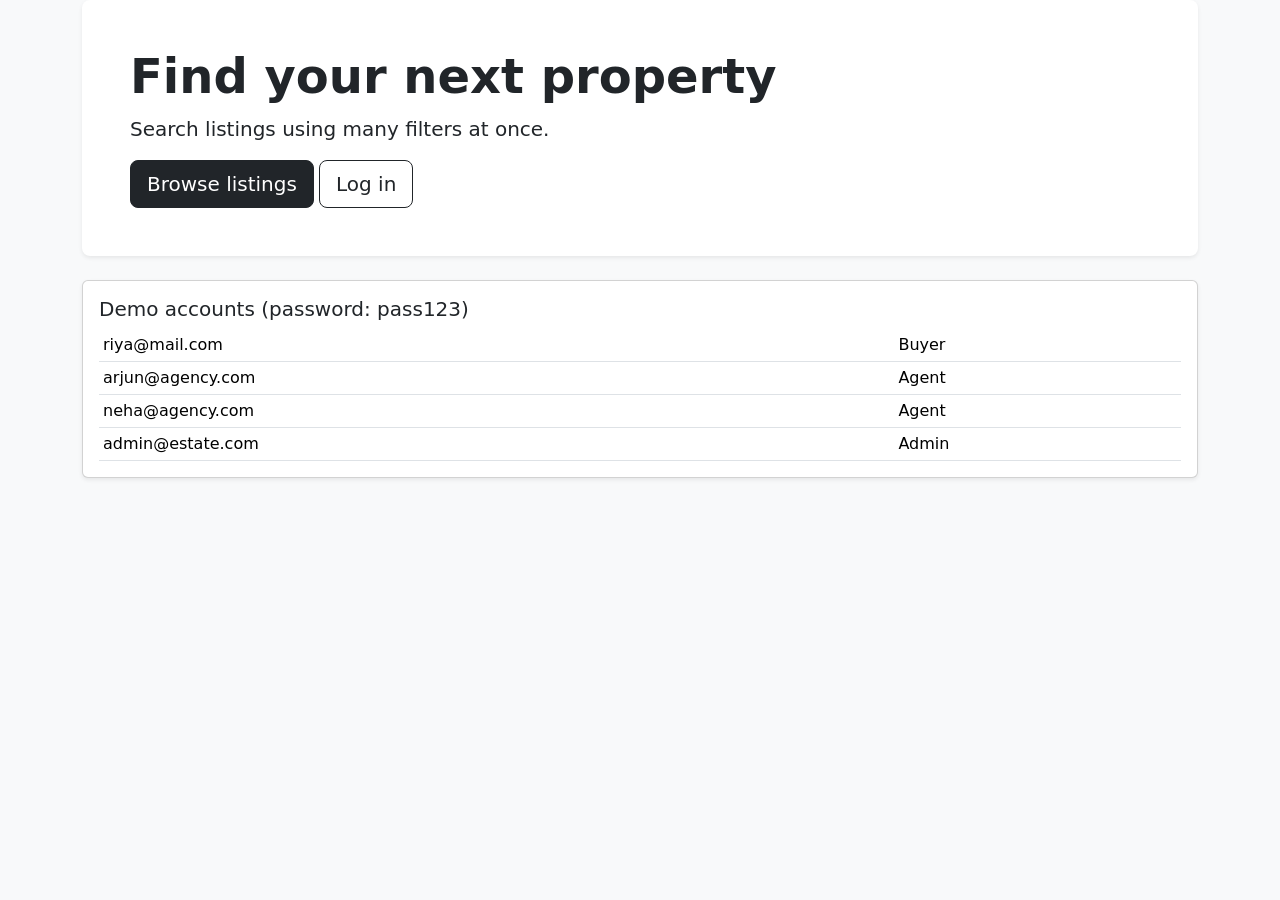
<file: src/main/resources/templates/index.html>
<!DOCTYPE html>
<html lang="en" xmlns:th="http://www.thymeleaf.org">
<head>
    <meta charset="UTF-8">
    <meta name="viewport" content="width=device-width, initial-scale=1">
    <title>HomeScout</title>
    <link href="https://cdn.jsdelivr.net/npm/bootstrap@5.3.3/dist/css/bootstrap.min.css" rel="stylesheet">
</head>
<body class="bg-light">

<div th:replace="~{fragments :: nav}"></div>
<div th:replace="~{fragments :: flash}"></div>

<div class="container">
    <div class="p-5 mb-4 bg-white rounded-3 shadow-sm">
        <h1 class="display-5 fw-bold">Find your next property</h1>
        <p class="lead">Search listings using many filters at once.</p>
        <a class="btn btn-dark btn-lg" th:href="@{/listings}">Browse listings</a>
        <a class="btn btn-outline-dark btn-lg" th:href="@{/login}" th:if="${currentUser == null}">Log in</a>
    </div>

    <div class="card shadow-sm" th:if="${currentUser == null}">
        <div class="card-body">
            <h5 class="card-title">Demo accounts (password: pass123)</h5>
            <table class="table table-sm mb-0">
                <tbody>
                <tr><td>riya@mail.com</td><td>Buyer</td></tr>
                <tr><td>arjun@agency.com</td><td>Agent</td></tr>
                <tr><td>neha@agency.com</td><td>Agent</td></tr>
                <tr><td>admin@estate.com</td><td>Admin</td></tr>
                </tbody>
            </table>
        </div>
    </div>
</div>

</body>
</html>
</file>
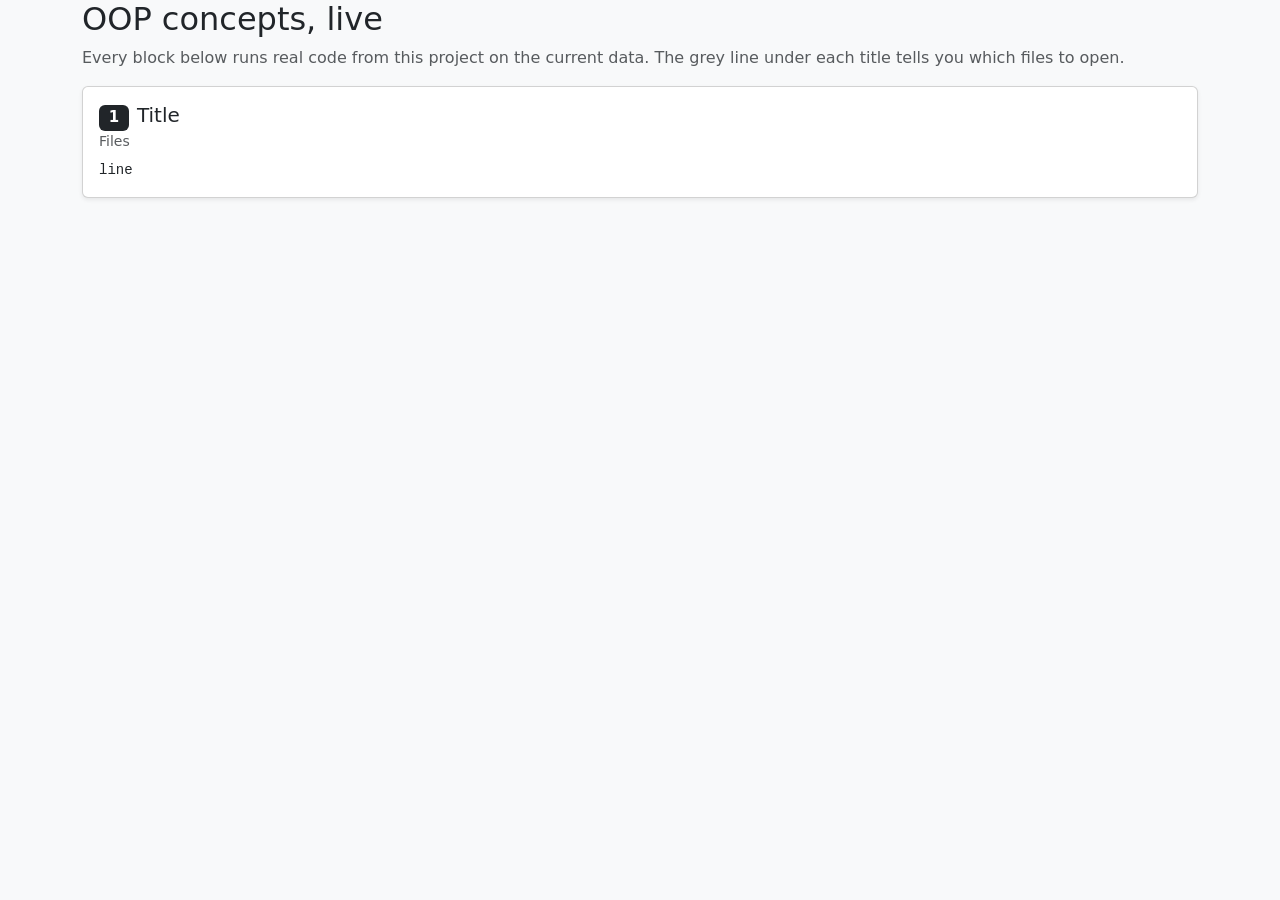
<file: src/main/resources/templates/concepts.html>
<!DOCTYPE html>
<html lang="en" xmlns:th="http://www.thymeleaf.org">
<head>
    <meta charset="UTF-8">
    <meta name="viewport" content="width=device-width, initial-scale=1">
    <title>OOP concepts - HomeScout</title>
    <link href="https://cdn.jsdelivr.net/npm/bootstrap@5.3.3/dist/css/bootstrap.min.css" rel="stylesheet">
</head>
<body class="bg-light">

<div th:replace="~{fragments :: nav}"></div>

<div class="container pb-5">
    <h2>OOP concepts, live</h2>
    <p class="text-muted">
        Every block below runs real code from this project on the current data.
        The grey line under each title tells you which files to open.
    </p>

    <div class="card shadow-sm mb-3" th:each="s : ${sections}">
        <div class="card-body">
            <h5 class="card-title mb-0">
                <span class="badge text-bg-dark me-2" th:text="${s.number}">1</span><span th:text="${s.title}">Title</span>
            </h5>
            <div class="small text-muted mb-2" th:text="'Files: ' + ${s.where}">Files</div>
            <div class="font-monospace small text-break" style="white-space: pre-wrap;"
                 th:each="l : ${s.lines}" th:text="${l}">line</div>
        </div>
    </div>
</div>

</body>
</html>
</file>
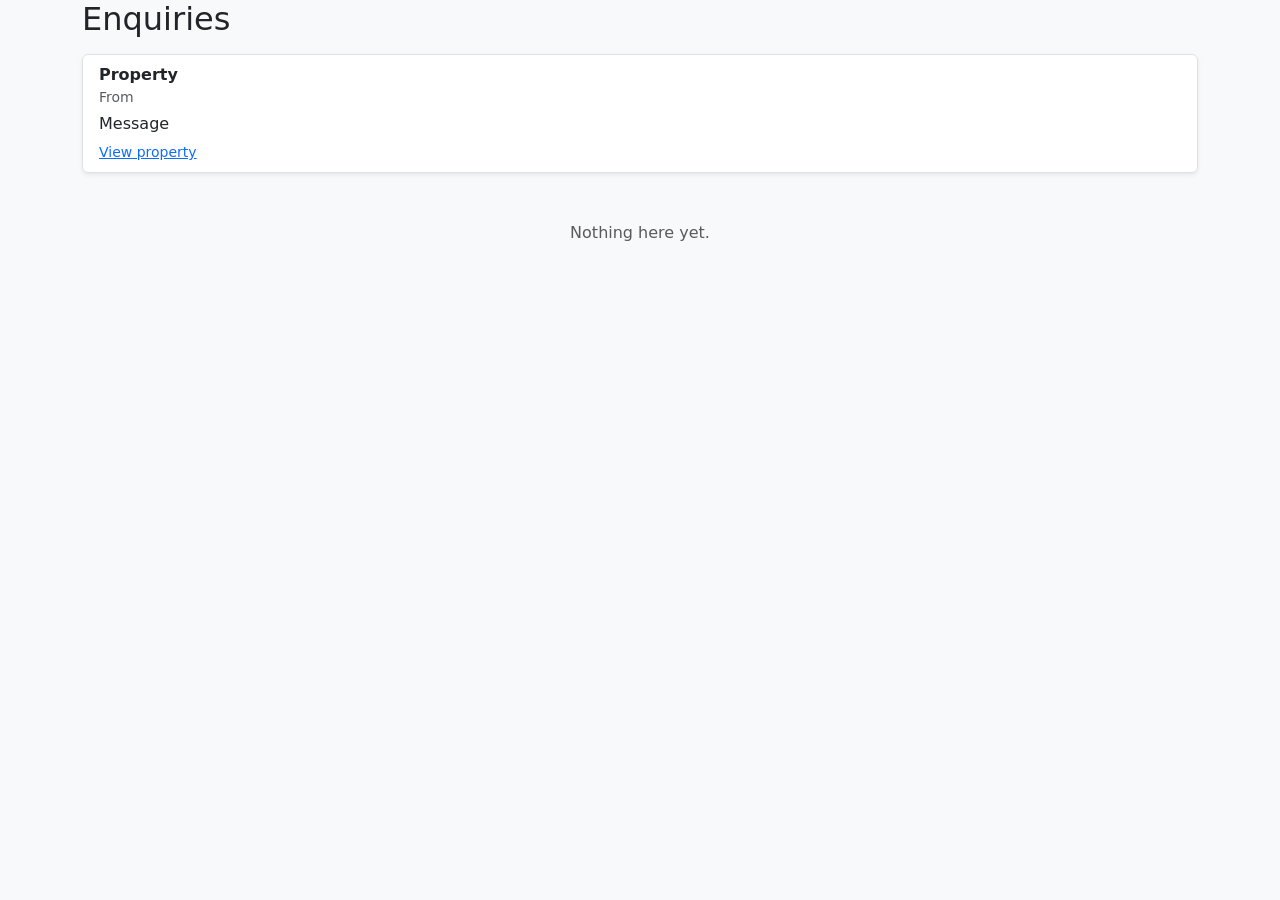
<file: src/main/resources/templates/enquiries.html>
<!DOCTYPE html>
<html lang="en" xmlns:th="http://www.thymeleaf.org">
<head>
    <meta charset="UTF-8">
    <meta name="viewport" content="width=device-width, initial-scale=1">
    <title>Enquiries - HomeScout</title>
    <link href="https://cdn.jsdelivr.net/npm/bootstrap@5.3.3/dist/css/bootstrap.min.css" rel="stylesheet">
</head>
<body class="bg-light">

<div th:replace="~{fragments :: nav}"></div>
<div th:replace="~{fragments :: flash}"></div>

<div class="container">
    <h2 class="mb-3" th:text="${heading}">Enquiries</h2>

    <div class="list-group shadow-sm">
        <div class="list-group-item" th:each="e : ${rows}">
            <div class="fw-semibold" th:text="${e.property.title}">Property</div>
            <div class="small text-muted"
                 th:text="'From ' + ${e.buyer.name} + ' (' + ${e.buyer.email} + ')'">From</div>
            <div class="my-1" th:text="${e.message}">Message</div>
            <a class="small" th:href="@{/listings/{id}(id=${e.property.id})}">View property</a>
        </div>
    </div>

    <div class="text-center text-muted py-5" th:if="${rows.isEmpty()}">Nothing here yet.</div>
</div>

</body>
</html>
</file>
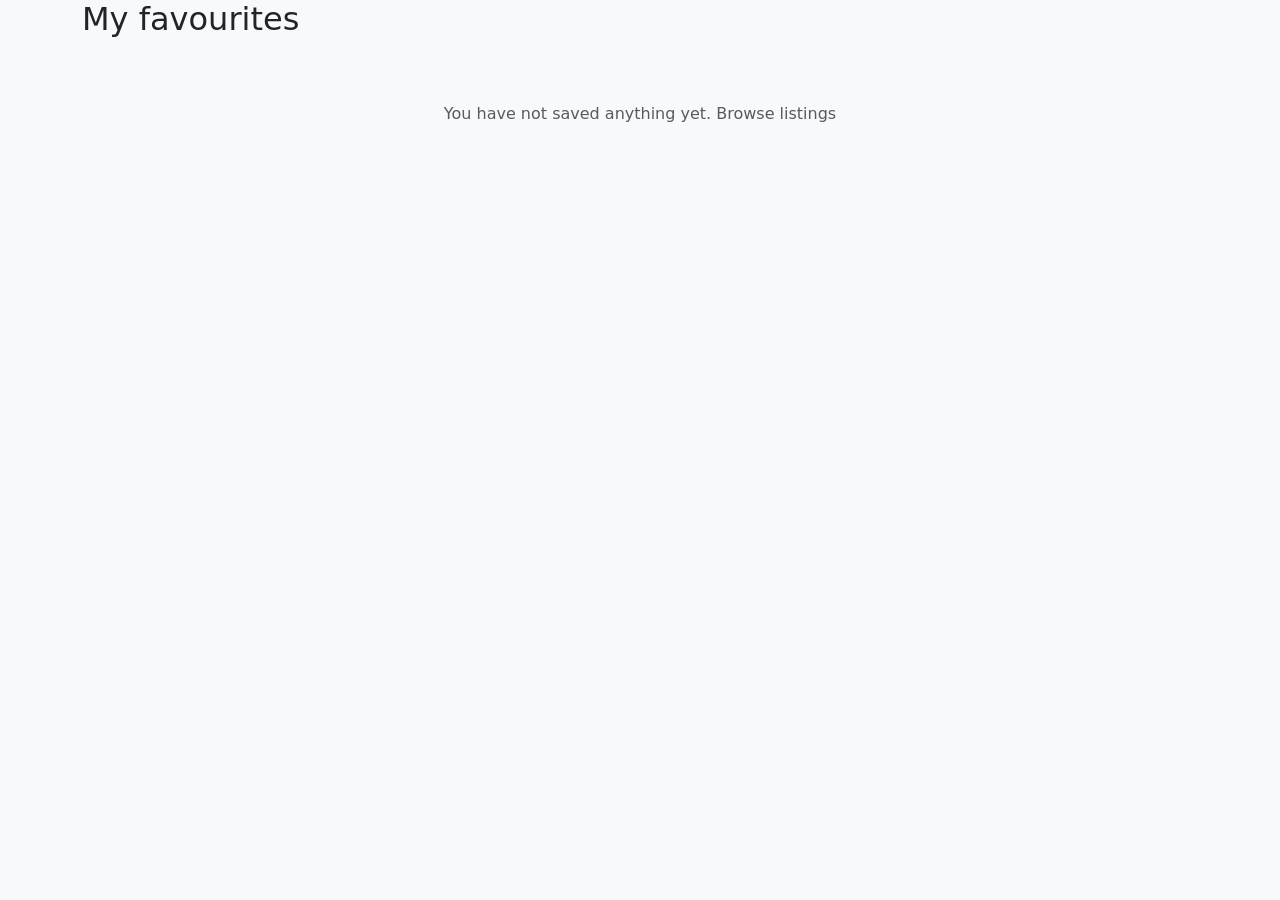
<file: src/main/resources/templates/favourites.html>
<!DOCTYPE html>
<html lang="en" xmlns:th="http://www.thymeleaf.org">
<head>
    <meta charset="UTF-8">
    <meta name="viewport" content="width=device-width, initial-scale=1">
    <title>Favourites - HomeScout</title>
    <link href="https://cdn.jsdelivr.net/npm/bootstrap@5.3.3/dist/css/bootstrap.min.css" rel="stylesheet">
</head>
<body class="bg-light">

<div th:replace="~{fragments :: nav}"></div>
<div th:replace="~{fragments :: flash}"></div>

<div class="container">
    <h2 class="mb-3">My favourites</h2>

    <div class="row g-3">
        <th:block th:each="c : ${cards}">
            <div th:replace="~{fragments :: card(${c}, true, '/favourites')}"></div>
        </th:block>
    </div>

    <div class="text-center text-muted py-5" th:if="${cards.isEmpty()}">
        You have not saved anything yet. <a th:href="@{/listings}">Browse listings</a>
    </div>
</div>

</body>
</html>
</file>
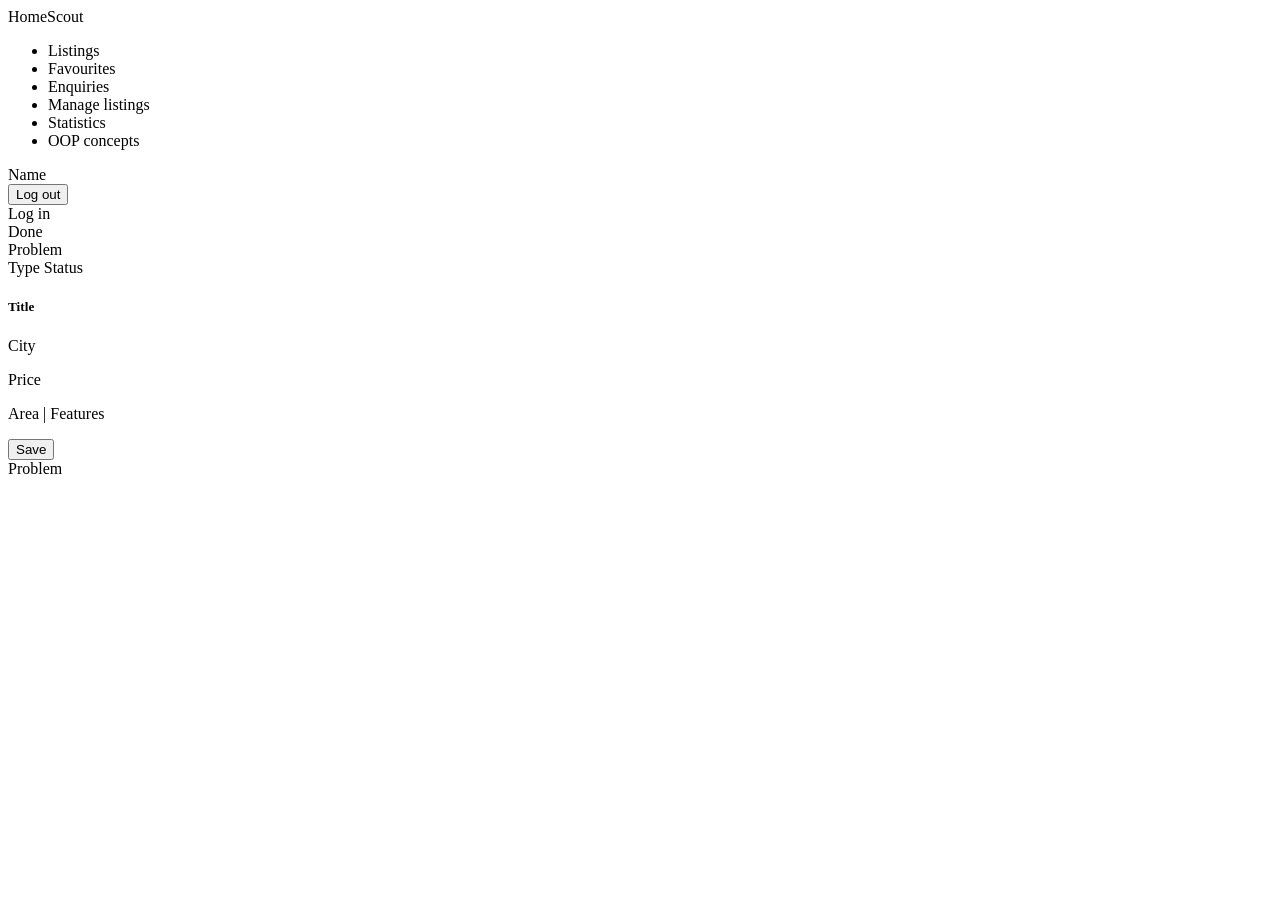
<file: src/main/resources/templates/fragments.html>
<!DOCTYPE html>
<html lang="en" xmlns:th="http://www.thymeleaf.org">
<body>

<!-- ================= MENU BAR (also loads our own stylesheet) ================= -->
<th:block th:fragment="nav">
    <link rel="stylesheet" th:href="@{/css/app.css}">
    <nav class="navbar navbar-expand navbar-dark bg-dark mb-4">
        <div class="container flex-wrap">
            <a class="navbar-brand" th:href="@{/}">HomeScout</a>
            <ul class="navbar-nav me-auto flex-wrap">
                <li class="nav-item"><a class="nav-link" th:href="@{/listings}">Listings</a></li>
                <li class="nav-item" th:if="${currentUser != null and currentUser.buyer}">
                    <a class="nav-link" th:href="@{/favourites}">Favourites</a>
                </li>
                <li class="nav-item" th:if="${currentUser != null}">
                    <a class="nav-link" th:href="@{/enquiries}">Enquiries</a>
                </li>
                <li class="nav-item" th:if="${currentUser != null and (currentUser.agent or currentUser.admin)}">
                    <a class="nav-link" th:href="@{/manage}">Manage listings</a>
                </li>
                <li class="nav-item" th:if="${currentUser != null and currentUser.admin}">
                    <a class="nav-link" th:href="@{/admin/stats}">Statistics</a>
                </li>
                <li class="nav-item"><a class="nav-link" th:href="@{/concepts}">OOP concepts</a></li>
            </ul>
            <span class="navbar-text me-3" th:if="${currentUser != null}"
                  th:text="${currentUser.name} + ' (' + ${currentUser.role} + ')'">Name</span>
            <form th:if="${currentUser != null}" th:action="@{/logout}" method="post" class="d-inline">
                <button type="submit" class="btn btn-outline-light btn-sm">Log out</button>
            </form>
            <a th:if="${currentUser == null}" class="btn btn-outline-light btn-sm" th:href="@{/login}">Log in</a>
        </div>
    </nav>
</th:block>

<!-- ================= GREEN / RED MESSAGES ================= -->
<div th:fragment="flash" class="container">
    <div class="alert alert-success" th:if="${flashMessage != null}" th:text="${flashMessage}">Done</div>
    <div class="alert alert-danger" th:if="${flashError != null}" th:text="${flashError}">Problem</div>
</div>

<!-- ================= ONE PROPERTY CARD ================= -->
<div th:fragment="card(c, saved, next)" class="col-md-6 col-xl-4">
    <div class="card h-100 shadow-sm">
        <div class="card-body">
            <div class="d-flex justify-content-between">
                <span class="badge text-bg-secondary" th:text="${c.type}">Type</span>
                <span class="badge" th:classappend="'text-bg-' + ${c.statusClass}" th:text="${c.status}">Status</span>
            </div>
            <h5 class="card-title mt-2">
                <a th:href="@{/listings/{id}(id=${c.id})}" class="stretched-link text-decoration-none text-dark"
                   th:text="${c.title}">Title</a>
            </h5>
            <p class="text-muted mb-1" th:text="${c.city}">City</p>
            <p class="fs-5 fw-semibold mb-1" th:text="${c.price}">Price</p>
            <p class="mb-2 small" th:text="${c.area} + ' | ' + ${c.features}">Area | Features</p>

            <form th:if="${currentUser != null and currentUser.buyer}" method="post"
                  th:action="@{/favourites/{id}/toggle(id=${c.id})}" style="position: relative; z-index: 2;">
                <input type="hidden" name="next" th:value="${next}">
                <button type="submit" class="btn btn-sm"
                        th:classappend="${saved} ? 'btn-danger' : 'btn-outline-danger'"
                        th:text="${saved} ? 'Saved - click to remove' : 'Save to favourites'">Save</button>
            </form>
        </div>
    </div>
</div>

<!-- ================= RED TEXT UNDER A FORM FIELD ================= -->
<div th:fragment="fieldError(name)" class="text-danger small" th:if="${errors[name] != null}"
     th:text="${errors[name]}">Problem</div>

</body>
</html>
</file>
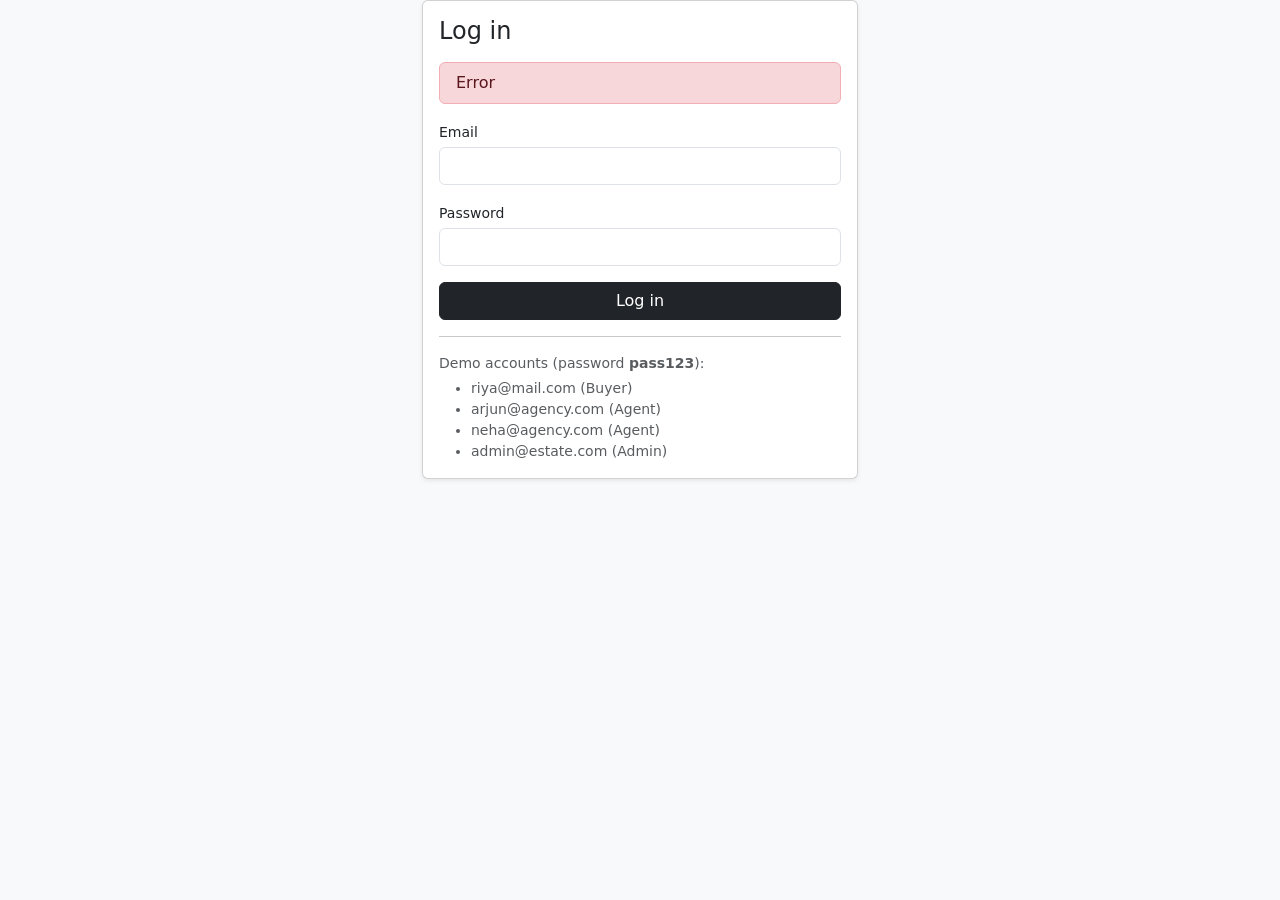
<file: src/main/resources/templates/login.html>
<!DOCTYPE html>
<html lang="en" xmlns:th="http://www.thymeleaf.org">
<head>
    <meta charset="UTF-8">
    <meta name="viewport" content="width=device-width, initial-scale=1">
    <title>Log in - HomeScout</title>
    <link href="https://cdn.jsdelivr.net/npm/bootstrap@5.3.3/dist/css/bootstrap.min.css" rel="stylesheet">
</head>
<body class="bg-light">

<div th:replace="~{fragments :: nav}"></div>
<div th:replace="~{fragments :: flash}"></div>

<div class="container" style="max-width: 460px;">
    <div class="card shadow-sm">
        <div class="card-body">
            <h4 class="card-title mb-3">Log in</h4>

            <div class="alert alert-danger py-2" th:if="${loginError != null}" th:text="${loginError}">Error</div>

            <form method="post" th:action="@{/login}">
                <label class="form-label small mb-1">Email</label>
                <input type="email" name="email" class="form-control mb-3" th:value="${email}" required>
                <label class="form-label small mb-1">Password</label>
                <input type="password" name="password" class="form-control mb-3" required>
                <button type="submit" class="btn btn-dark w-100">Log in</button>
            </form>

            <hr>
            <p class="small text-muted mb-1">Demo accounts (password <b>pass123</b>):</p>
            <ul class="small text-muted mb-0">
                <li>riya@mail.com (Buyer)</li>
                <li>arjun@agency.com (Agent)</li>
                <li>neha@agency.com (Agent)</li>
                <li>admin@estate.com (Admin)</li>
            </ul>
        </div>
    </div>
</div>

</body>
</html>
</file>
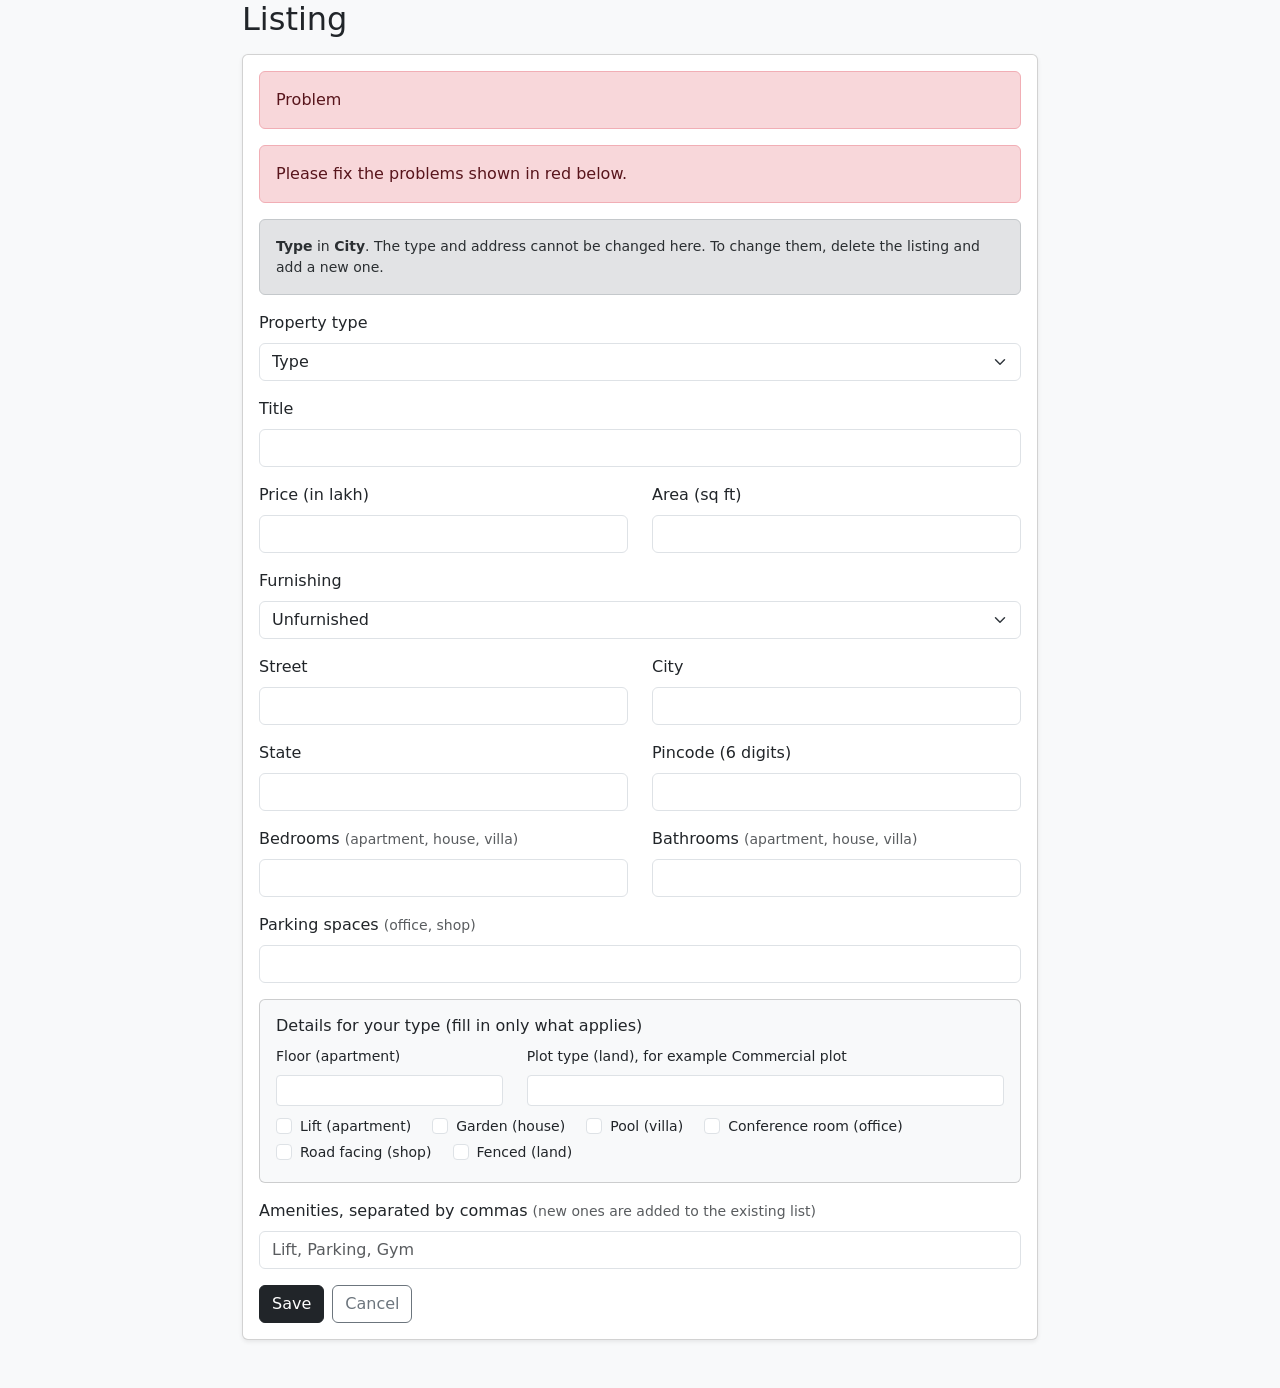
<file: src/main/resources/templates/manage-form.html>
<!DOCTYPE html>
<html lang="en" xmlns:th="http://www.thymeleaf.org">
<head>
    <meta charset="UTF-8">
    <meta name="viewport" content="width=device-width, initial-scale=1">
    <title>Listing form - HomeScout</title>
    <link href="https://cdn.jsdelivr.net/npm/bootstrap@5.3.3/dist/css/bootstrap.min.css" rel="stylesheet">
</head>
<body class="bg-light">

<div th:replace="~{fragments :: nav}"></div>

<div class="container pb-5" style="max-width: 820px;">
    <h2 class="mb-3" th:text="${editing} ? ('Edit listing #' + ${p.id}) : 'Add a new listing'">Listing</h2>

    <form method="post" th:action="${editing} ? @{/manage/{id}(id=${p.id})} : @{/manage}"
          class="card card-body shadow-sm">

        <div class="alert alert-danger" th:if="${errors['form'] != null}" th:text="${errors['form']}">Problem</div>
        <div class="alert alert-danger" th:if="${!errors.isEmpty() and errors['form'] == null}">
            Please fix the problems shown in red below.
        </div>

        <!-- ===== edit mode: what cannot be changed ===== -->
        <div class="alert alert-secondary small" th:if="${editing}">
            <b th:text="${p.type}">Type</b> in <b th:text="${p.city}">City</b>.
            The type and address cannot be changed here. To change them, delete the listing and add a new one.
        </div>

        <!-- ===== add mode: type ===== -->
        <div class="mb-3" th:if="${!editing}">
            <label class="form-label">Property type</label>
            <select name="type" class="form-select">
                <option th:each="t : ${typeOptions}" th:value="${t}" th:text="${t}"
                        th:selected="${t == form.type}">Type</option>
            </select>
            <div th:replace="~{fragments :: fieldError('type')}"></div>
        </div>

        <!-- ===== always: title, price, area, furnishing ===== -->
        <div class="mb-3">
            <label class="form-label">Title</label>
            <input type="text" name="title" class="form-control" th:value="${form.title}">
            <div th:replace="~{fragments :: fieldError('title')}"></div>
        </div>

        <div class="row">
            <div class="col-md-6 mb-3">
                <label class="form-label">Price (in lakh)</label>
                <input type="number" step="any" name="priceLakh" class="form-control" th:value="${form.priceLakh}">
                <div th:replace="~{fragments :: fieldError('priceLakh')}"></div>
            </div>
            <div class="col-md-6 mb-3">
                <label class="form-label">Area (sq ft)</label>
                <input type="number" step="any" name="area" class="form-control" th:value="${form.area}">
                <div th:replace="~{fragments :: fieldError('area')}"></div>
            </div>
        </div>

        <div class="mb-3">
            <label class="form-label">Furnishing</label>
            <select name="furnishing" class="form-select">
                <option value="Unfurnished" th:selected="${form.furnishing == 'Unfurnished'}">Unfurnished</option>
                <option value="Semi" th:selected="${form.furnishing == 'Semi'}">Semi-furnished</option>
                <option value="Furnished" th:selected="${form.furnishing == 'Furnished'}">Furnished</option>
            </select>
        </div>

        <!-- ===== add mode: address ===== -->
        <div th:if="${!editing}">
            <div class="row">
                <div class="col-md-6 mb-3">
                    <label class="form-label">Street</label>
                    <input type="text" name="street" class="form-control" th:value="${form.street}">
                    <div th:replace="~{fragments :: fieldError('street')}"></div>
                </div>
                <div class="col-md-6 mb-3">
                    <label class="form-label">City</label>
                    <input type="text" name="city" class="form-control" th:value="${form.city}">
                    <div th:replace="~{fragments :: fieldError('city')}"></div>
                </div>
            </div>
            <div class="row">
                <div class="col-md-6 mb-3">
                    <label class="form-label">State</label>
                    <input type="text" name="state" class="form-control" th:value="${form.state}">
                    <div th:replace="~{fragments :: fieldError('state')}"></div>
                </div>
                <div class="col-md-6 mb-3">
                    <label class="form-label">Pincode (6 digits)</label>
                    <input type="text" name="pincode" class="form-control" th:value="${form.pincode}">
                    <div th:replace="~{fragments :: fieldError('pincode')}"></div>
                </div>
            </div>
        </div>

        <!-- ===== bedrooms and bathrooms: houses, villas, apartments ===== -->
        <div class="row" th:if="${!editing or showBeds}">
            <div class="col-md-6 mb-3">
                <label class="form-label">Bedrooms <span class="text-muted small" th:if="${!editing}">(apartment, house, villa)</span></label>
                <input type="number" name="bedrooms" class="form-control" th:value="${form.bedrooms}">
                <div th:replace="~{fragments :: fieldError('bedrooms')}"></div>
            </div>
            <div class="col-md-6 mb-3">
                <label class="form-label">Bathrooms <span class="text-muted small" th:if="${!editing}">(apartment, house, villa)</span></label>
                <input type="number" name="bathrooms" class="form-control" th:value="${form.bathrooms}">
                <div th:replace="~{fragments :: fieldError('bathrooms')}"></div>
            </div>
        </div>

        <!-- ===== parking: offices and shops ===== -->
        <div class="mb-3" th:if="${!editing or showParking}">
            <label class="form-label">Parking spaces <span class="text-muted small" th:if="${!editing}">(office, shop)</span></label>
            <input type="number" name="parking" class="form-control" th:value="${form.parking}">
            <div th:replace="~{fragments :: fieldError('parking')}"></div>
        </div>

        <!-- ===== add mode: details that depend on the type ===== -->
        <div class="card bg-light mb-3" th:if="${!editing}">
            <div class="card-body">
                <h6 class="card-title">Details for your type (fill in only what applies)</h6>
                <div class="row">
                    <div class="col-md-4 mb-2">
                        <label class="form-label small">Floor (apartment)</label>
                        <input type="number" name="floor" class="form-control form-control-sm" th:value="${form.floor}">
                        <div th:replace="~{fragments :: fieldError('floor')}"></div>
                    </div>
                    <div class="col-md-8 mb-2">
                        <label class="form-label small">Plot type (land), for example Commercial plot</label>
                        <input type="text" name="plotType" class="form-control form-control-sm" th:value="${form.plotType}">
                        <div th:replace="~{fragments :: fieldError('plotType')}"></div>
                    </div>
                </div>
                <div class="form-check form-check-inline">
                    <input class="form-check-input" type="checkbox" name="lift" value="true" id="lift" th:checked="${form.lift}">
                    <label class="form-check-label small" for="lift">Lift (apartment)</label>
                </div>
                <div class="form-check form-check-inline">
                    <input class="form-check-input" type="checkbox" name="garden" value="true" id="garden" th:checked="${form.garden}">
                    <label class="form-check-label small" for="garden">Garden (house)</label>
                </div>
                <div class="form-check form-check-inline">
                    <input class="form-check-input" type="checkbox" name="pool" value="true" id="pool" th:checked="${form.pool}">
                    <label class="form-check-label small" for="pool">Pool (villa)</label>
                </div>
                <div class="form-check form-check-inline">
                    <input class="form-check-input" type="checkbox" name="conference" value="true" id="conference" th:checked="${form.conference}">
                    <label class="form-check-label small" for="conference">Conference room (office)</label>
                </div>
                <div class="form-check form-check-inline">
                    <input class="form-check-input" type="checkbox" name="roadFacing" value="true" id="roadFacing" th:checked="${form.roadFacing}">
                    <label class="form-check-label small" for="roadFacing">Road facing (shop)</label>
                </div>
                <div class="form-check form-check-inline">
                    <input class="form-check-input" type="checkbox" name="fenced" value="true" id="fenced" th:checked="${form.fenced}">
                    <label class="form-check-label small" for="fenced">Fenced (land)</label>
                </div>
            </div>
        </div>

        <div class="mb-3">
            <label class="form-label">
                Amenities, separated by commas
                <span class="text-muted small" th:if="${editing}">(new ones are added to the existing list)</span>
            </label>
            <input type="text" name="amenities" class="form-control" placeholder="Lift, Parking, Gym"
                   th:value="${form.amenities}">
        </div>

        <div class="d-flex gap-2">
            <button type="submit" class="btn btn-dark" th:text="${editing} ? 'Save changes' : 'Add listing'">Save</button>
            <a class="btn btn-outline-secondary" th:href="@{/manage}">Cancel</a>
        </div>
    </form>
</div>

</body>
</html>
</file>
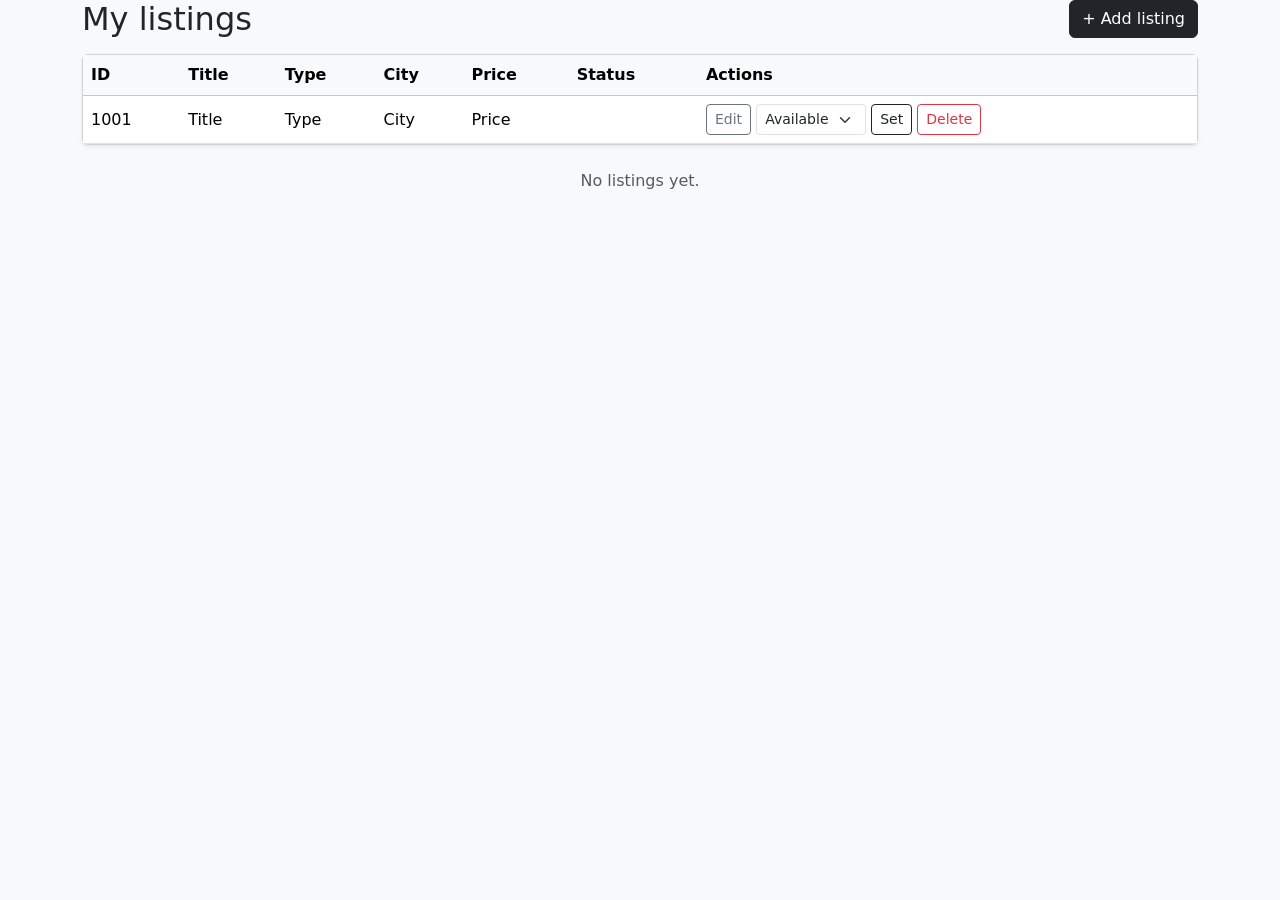
<file: src/main/resources/templates/manage.html>
<!DOCTYPE html>
<html lang="en" xmlns:th="http://www.thymeleaf.org">
<head>
    <meta charset="UTF-8">
    <meta name="viewport" content="width=device-width, initial-scale=1">
    <title>Manage listings - HomeScout</title>
    <link href="https://cdn.jsdelivr.net/npm/bootstrap@5.3.3/dist/css/bootstrap.min.css" rel="stylesheet">
</head>
<body class="bg-light">

<div th:replace="~{fragments :: nav}"></div>
<div th:replace="~{fragments :: flash}"></div>

<div class="container">
    <div class="d-flex justify-content-between align-items-center mb-3">
        <h2 class="mb-0" th:text="${heading}">My listings</h2>
        <a class="btn btn-dark" th:href="@{/manage/new}" th:if="${currentUser != null and currentUser.agent}">+ Add listing</a>
    </div>

    <div class="card shadow-sm">
        <div class="table-responsive">
            <table class="table table-hover align-middle mb-0">
                <thead class="table-light">
                <tr>
                    <th>ID</th><th>Title</th><th>Type</th><th>City</th><th>Price</th><th>Status</th><th>Actions</th>
                </tr>
                </thead>
                <tbody>
                <tr th:each="r : ${rows}">
                    <td th:text="${r.id}">1001</td>
                    <td><a th:href="@{/listings/{id}(id=${r.id})}" th:text="${r.title}">Title</a></td>
                    <td th:text="${r.type}">Type</td>
                    <td th:text="${r.city}">City</td>
                    <td th:text="${r.price}">Price</td>
                    <td><span class="badge" th:classappend="'text-bg-' + ${r.statusClass}" th:text="${r.status}">Status</span></td>
                    <td class="text-nowrap">
                        <a class="btn btn-outline-secondary btn-sm" th:href="@{/manage/{id}/edit(id=${r.id})}">Edit</a>

                        <form class="d-inline" method="post" th:action="@{/manage/{id}/status(id=${r.id})}">
                            <select name="status" class="form-select form-select-sm d-inline w-auto">
                                <option value="Available" th:selected="${r.status == 'Available'}">Available</option>
                                <option value="Sold" th:selected="${r.status == 'Sold'}">Sold</option>
                                <option value="Rented" th:selected="${r.status == 'Rented'}">Rented</option>
                            </select>
                            <button type="submit" class="btn btn-outline-dark btn-sm">Set</button>
                        </form>

                        <form class="d-inline" method="post" th:action="@{/manage/{id}/delete(id=${r.id})}"
                              onsubmit="return confirm('Delete this listing for good?');">
                            <button type="submit" class="btn btn-outline-danger btn-sm">Delete</button>
                        </form>
                    </td>
                </tr>
                </tbody>
            </table>
        </div>
    </div>

    <div class="text-center text-muted py-4" th:if="${rows.isEmpty()}">No listings yet.</div>
</div>

</body>
</html>
</file>
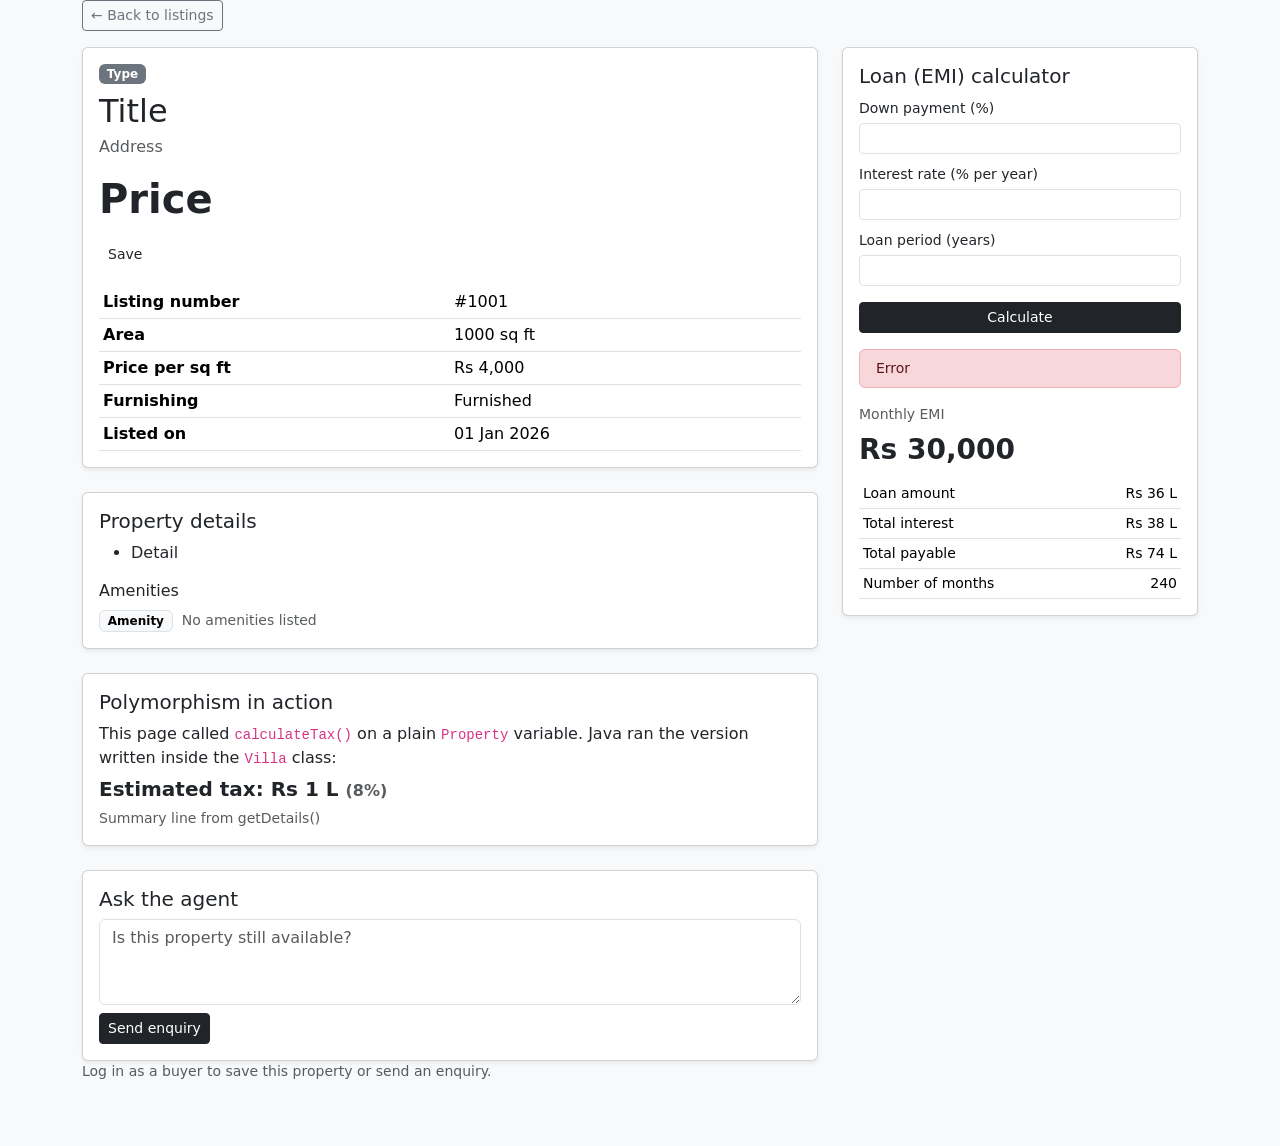
<file: src/main/resources/templates/property.html>
<!DOCTYPE html>
<html lang="en" xmlns:th="http://www.thymeleaf.org">
<head>
    <meta charset="UTF-8">
    <meta name="viewport" content="width=device-width, initial-scale=1">
    <title th:text="${p.title} + ' - HomeScout'">Property - HomeScout</title>
    <link href="https://cdn.jsdelivr.net/npm/bootstrap@5.3.3/dist/css/bootstrap.min.css" rel="stylesheet">
</head>
<body class="bg-light">

<div th:replace="~{fragments :: nav}"></div>
<div th:replace="~{fragments :: flash}"></div>

<div class="container pb-5">
    <a th:href="@{/listings}" class="btn btn-sm btn-outline-secondary mb-3">&larr; Back to listings</a>

    <div class="row g-4">

        <!-- ============ LEFT: the property ============ -->
        <div class="col-lg-8">
            <div class="card shadow-sm mb-4">
                <div class="card-body">
                    <div class="d-flex justify-content-between">
                        <span class="badge text-bg-secondary" th:text="${p.type}">Type</span>
                        <span class="badge" th:classappend="'text-bg-' + ${p.statusClass}" th:text="${p.status}">Status</span>
                    </div>
                    <h2 class="mt-2 mb-1" th:text="${p.title}">Title</h2>
                    <p class="text-muted" th:text="${p.address}">Address</p>
                    <p class="display-6 fw-semibold mb-3" th:text="${p.price}">Price</p>

                    <form th:if="${currentUser != null and currentUser.buyer}" method="post"
                          th:action="@{/favourites/{id}/toggle(id=${p.id})}" class="mb-3">
                        <input type="hidden" name="next" th:value="'/listings/' + ${p.id}">
                        <button type="submit" class="btn btn-sm"
                                th:classappend="${saved} ? 'btn-danger' : 'btn-outline-danger'"
                                th:text="${saved} ? 'Saved - click to remove' : 'Save to favourites'">Save</button>
                    </form>

                    <table class="table table-sm mb-0">
                        <tbody>
                        <tr><th class="w-50">Listing number</th><td th:text="'#' + ${p.id}">#1001</td></tr>
                        <tr><th>Area</th><td th:text="${p.area}">1000 sq ft</td></tr>
                        <tr><th>Price per sq ft</th><td th:text="${p.pricePerSqFt}">Rs 4,000</td></tr>
                        <tr><th>Furnishing</th><td th:text="${p.furnishing}">Furnished</td></tr>
                        <tr><th>Listed on</th><td th:text="${p.listedOn}">01 Jan 2026</td></tr>
                        </tbody>
                    </table>
                </div>
            </div>

            <div class="card shadow-sm mb-4">
                <div class="card-body">
                    <h5 class="card-title">Property details</h5>
                    <ul class="mb-3">
                        <li th:each="s : ${p.specifics}" th:text="${s}">Detail</li>
                    </ul>
                    <h6>Amenities</h6>
                    <span class="badge text-bg-light border me-1" th:each="a : ${p.amenities}" th:text="${a}">Amenity</span>
                    <span class="text-muted small" th:if="${p.amenities.isEmpty()}">No amenities listed</span>
                </div>
            </div>

            <div class="card shadow-sm mb-4">
                <div class="card-body">
                    <h5 class="card-title">Polymorphism in action</h5>
                    <p class="mb-1">
                        This page called <code>calculateTax()</code> on a plain <code>Property</code> variable.
                        Java ran the version written inside the
                        <code th:text="${p.className}">Villa</code> class:
                    </p>
                    <p class="fs-5 fw-semibold mb-1">
                        Estimated tax: <span th:text="${p.tax}">Rs 1 L</span>
                        <span class="text-muted fs-6" th:text="'(' + ${p.taxRate} + ' of the price)'">(8%)</span>
                    </p>
                    <p class="small text-muted mb-0" th:text="${p.summary}">Summary line from getDetails()</p>
                </div>
            </div>

            <div class="card shadow-sm" th:if="${currentUser != null and currentUser.buyer}">
                <div class="card-body">
                    <h5 class="card-title">Ask the agent</h5>
                    <form method="post" th:action="@{/enquiries/{id}(id=${p.id})}">
                        <textarea name="message" rows="3" class="form-control mb-2"
                                  placeholder="Is this property still available?" required></textarea>
                        <button type="submit" class="btn btn-dark btn-sm">Send enquiry</button>
                    </form>
                </div>
            </div>
            <p class="small text-muted" th:if="${currentUser == null}">
                <a th:href="@{/login}">Log in</a> as a buyer to save this property or send an enquiry.
            </p>
        </div>

        <!-- ============ RIGHT: loan calculator ============ -->
        <div class="col-lg-4">
            <div class="card shadow-sm">
                <div class="card-body">
                    <h5 class="card-title">Loan (EMI) calculator</h5>

                    <form method="get" th:action="@{/listings/{id}(id=${p.id})}">
                        <label class="form-label small mb-1">Down payment (%)</label>
                        <input type="number" name="down" min="0" max="90" class="form-control form-control-sm mb-2"
                               th:value="${down}">
                        <label class="form-label small mb-1">Interest rate (% per year)</label>
                        <input type="number" name="rate" min="0" max="30" step="0.1" class="form-control form-control-sm mb-2"
                               th:value="${rate}">
                        <label class="form-label small mb-1">Loan period (years)</label>
                        <input type="number" name="years" min="1" max="40" class="form-control form-control-sm mb-3"
                               th:value="${years}">
                        <button type="submit" class="btn btn-dark btn-sm w-100">Calculate</button>
                    </form>

                    <div class="alert alert-danger mt-3 mb-0 py-2 small" th:if="${emiError != null}" th:text="${emiError}">Error</div>

                    <div class="mt-3" th:if="${emi != null}">
                        <p class="mb-1 small text-muted">Monthly EMI</p>
                        <p class="fs-3 fw-semibold mb-2" th:text="${emi.monthlyEmi}">Rs 30,000</p>
                        <table class="table table-sm small mb-0">
                            <tbody>
                            <tr><td>Loan amount</td><td class="text-end" th:text="${emi.loanAmount}">Rs 36 L</td></tr>
                            <tr><td>Total interest</td><td class="text-end" th:text="${emi.totalInterest}">Rs 38 L</td></tr>
                            <tr><td>Total payable</td><td class="text-end" th:text="${emi.totalPayable}">Rs 74 L</td></tr>
                            <tr><td>Number of months</td><td class="text-end" th:text="${emi.months}">240</td></tr>
                            </tbody>
                        </table>
                    </div>
                </div>
            </div>
        </div>

    </div>
</div>

</body>
</html>
</file>
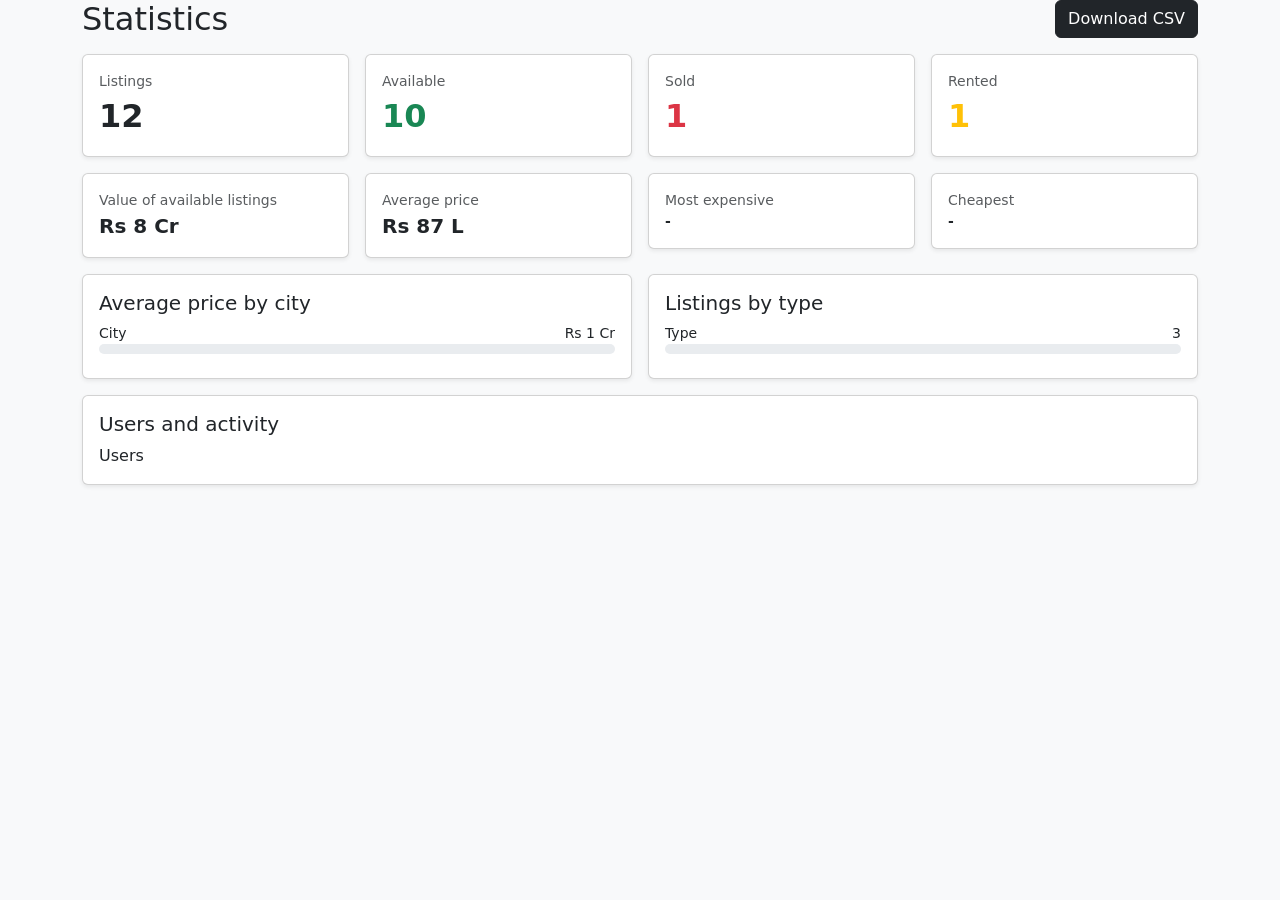
<file: src/main/resources/templates/stats.html>
<!DOCTYPE html>
<html lang="en" xmlns:th="http://www.thymeleaf.org">
<head>
    <meta charset="UTF-8">
    <meta name="viewport" content="width=device-width, initial-scale=1">
    <title>Statistics - HomeScout</title>
    <link href="https://cdn.jsdelivr.net/npm/bootstrap@5.3.3/dist/css/bootstrap.min.css" rel="stylesheet">
</head>
<body class="bg-light">

<div th:replace="~{fragments :: nav}"></div>
<div th:replace="~{fragments :: flash}"></div>

<div class="container pb-5">
    <div class="d-flex justify-content-between align-items-center mb-3">
        <h2 class="mb-0">Statistics</h2>
        <a class="btn btn-dark" th:href="@{/admin/export}">Download CSV</a>
    </div>

    <!-- ===== counts ===== -->
    <div class="row g-3 mb-3">
        <div class="col-6 col-lg-3"><div class="card shadow-sm"><div class="card-body">
            <div class="text-muted small">Listings</div>
            <div class="fs-2 fw-semibold" th:text="${s.totalListings}">12</div>
        </div></div></div>
        <div class="col-6 col-lg-3"><div class="card shadow-sm"><div class="card-body">
            <div class="text-muted small">Available</div>
            <div class="fs-2 fw-semibold text-success" th:text="${s.available}">10</div>
        </div></div></div>
        <div class="col-6 col-lg-3"><div class="card shadow-sm"><div class="card-body">
            <div class="text-muted small">Sold</div>
            <div class="fs-2 fw-semibold text-danger" th:text="${s.sold}">1</div>
        </div></div></div>
        <div class="col-6 col-lg-3"><div class="card shadow-sm"><div class="card-body">
            <div class="text-muted small">Rented</div>
            <div class="fs-2 fw-semibold text-warning" th:text="${s.rented}">1</div>
        </div></div></div>
    </div>

    <!-- ===== money and extremes ===== -->
    <div class="row g-3 mb-3">
        <div class="col-md-6 col-lg-3"><div class="card shadow-sm"><div class="card-body">
            <div class="text-muted small">Value of available listings</div>
            <div class="fs-5 fw-semibold" th:text="${s.availableValue}">Rs 8 Cr</div>
        </div></div></div>
        <div class="col-md-6 col-lg-3"><div class="card shadow-sm"><div class="card-body">
            <div class="text-muted small">Average price</div>
            <div class="fs-5 fw-semibold" th:text="${s.averagePrice}">Rs 87 L</div>
        </div></div></div>
        <div class="col-md-6 col-lg-3"><div class="card shadow-sm"><div class="card-body">
            <div class="text-muted small">Most expensive</div>
            <div class="small fw-semibold" th:text="${s.mostExpensive}">-</div>
        </div></div></div>
        <div class="col-md-6 col-lg-3"><div class="card shadow-sm"><div class="card-body">
            <div class="text-muted small">Cheapest</div>
            <div class="small fw-semibold" th:text="${s.cheapest}">-</div>
        </div></div></div>
    </div>

    <!-- ===== charts ===== -->
    <div class="row g-3 mb-3">
        <div class="col-lg-6">
            <div class="card shadow-sm"><div class="card-body">
                <h5 class="card-title">Average price by city</h5>
                <div class="mb-2" th:each="b : ${s.priceByCity}">
                    <div class="d-flex justify-content-between small">
                        <span th:text="${b.label}">City</span><span th:text="${b.valueText}">Rs 1 Cr</span>
                    </div>
                    <div class="progress" style="height: 10px;">
                        <div class="progress-bar bg-dark" role="progressbar" th:style="'width: ' + ${b.percent} + '%'"></div>
                    </div>
                </div>
            </div></div>
        </div>
        <div class="col-lg-6">
            <div class="card shadow-sm"><div class="card-body">
                <h5 class="card-title">Listings by type</h5>
                <div class="mb-2" th:each="b : ${s.countByType}">
                    <div class="d-flex justify-content-between small">
                        <span th:text="${b.label}">Type</span><span th:text="${b.valueText}">3</span>
                    </div>
                    <div class="progress" style="height: 10px;">
                        <div class="progress-bar bg-dark" role="progressbar" th:style="'width: ' + ${b.percent} + '%'"></div>
                    </div>
                </div>
            </div></div>
        </div>
    </div>

    <!-- ===== people and activity ===== -->
    <div class="card shadow-sm"><div class="card-body">
        <h5 class="card-title">Users and activity</h5>
        <p class="mb-0" th:text="${s.buyers} + ' buyer(s), ' + ${s.agents} + ' agent(s), ' + ${s.admins} + ' admin(s). '
                + ${s.enquiryCount} + ' enquiries sent, ' + ${s.favouriteCount} + ' properties saved as favourites.'">
            Users
        </p>
    </div></div>
</div>

</body>
</html>
</file>
